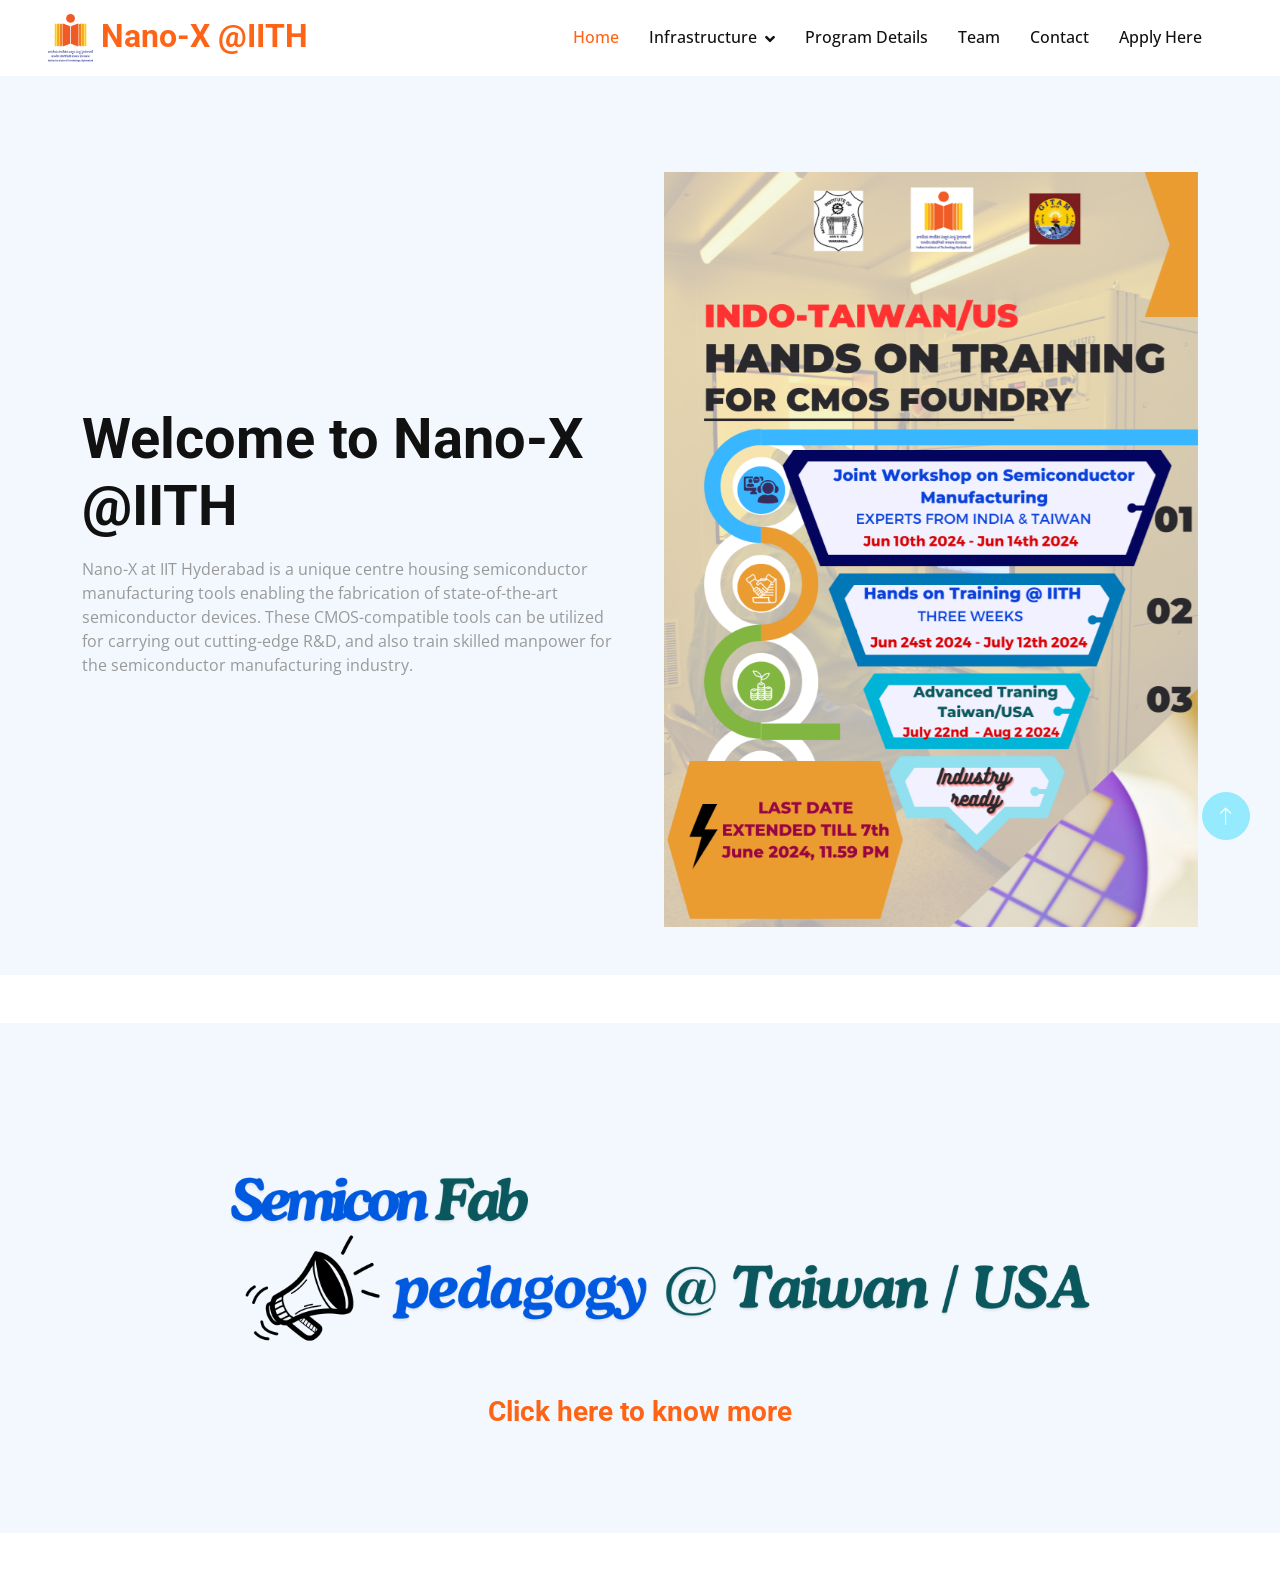
<file: index.html>
<!DOCTYPE html>
<html lang="en">

<head>
    <meta charset="utf-8">
    <title>Nano-x @ IIT Hyderabad</title>
    <meta content="width=device-width, initial-scale=1.0" name="viewport">
    <meta content="" name="keywords">
    <meta content="" name="description">

    <!-- Favicon -->
    <link href="img/favicon.ico" rel="icon">

    <!-- Google Web Fonts -->
    <link rel="preconnect" href="https://fonts.googleapis.com">
    <link rel="preconnect" href="https://fonts.gstatic.com" crossorigin>
    <link href="https://fonts.googleapis.com/css2?family=Open+Sans:wght@400;500&family=Roboto:wght@500;700&display=swap"
        rel="stylesheet">

    <!-- Icon Font Stylesheet -->
    <link href="https://cdnjs.cloudflare.com/ajax/libs/font-awesome/5.10.0/css/all.min.css" rel="stylesheet">
    <link href="https://cdn.jsdelivr.net/npm/bootstrap-icons@1.4.1/font/bootstrap-icons.css" rel="stylesheet">

    <!-- Libraries Stylesheet -->
    <link href="lib/animate/animate.min.css" rel="stylesheet">
    <link href="lib/owlcarousel/assets/owl.carousel.min.css" rel="stylesheet">

    <!-- Customized Bootstrap Stylesheet -->
    <link href="css/bootstrap.min.css" rel="stylesheet">

    <!-- Template Stylesheet -->
    <link href="css/style.css" rel="stylesheet">
</head>

<body>
    <!-- Spinner Start -->
    <div id="spinner"
        class="show bg-white position-fixed translate-middle w-100 vh-100 top-50 start-50 d-flex align-items-center justify-content-center">
        <div class="spinner-grow text-primary" role="status"></div>
    </div>
    <!-- Spinner End -->


    <!-- Navbar Start -->
    <nav class="navbar navbar-expand-lg bg-white navbar-light sticky-top p-0 px-4 px-lg-5">
        <a href="" class="navbar-brand d-flex align-items-center">
            <h2 class="m-0 text-primary"><img class="img-fluid me-2" src="img/IITH_Logo.png" alt=""
                    style="width: 45px;">Nano-X @IITH</h2>
        </a>
        <button type="button" class="navbar-toggler" data-bs-toggle="collapse" data-bs-target="#navbarCollapse">
            <span class="navbar-toggler-icon"></span>
        </button>
        <div class="collapse navbar-collapse" id="navbarCollapse">
            <div class="navbar-nav ms-auto py-4 py-lg-0">
                <a href="" class="nav-item nav-link active">Home</a>
                <div class="nav-item dropdown">
                    <a href="#" class="nav-link dropdown-toggle" id="navbarDropdown" role="button" data-bs-toggle="dropdown" aria-expanded="false">Infrastructure</a>
                    <ul class="dropdown-menu" aria-labelledby="navbarDropdown">
                        <li><a href="lithography.html" class="dropdown-item">Lithography</a></li>
                        <li><a href="deposition.html" class="dropdown-item">Deposition</a></li>
                        <li><a href="etching.html" class="dropdown-item">Etching</a></li>
                    </ul>
                </div>
                <a href="program-details.html" class="nav-item nav-link">Program Details</a>
                <a href="team.html" class="nav-item nav-link">Team</a>
                <a href="contact.html" class="nav-item nav-link">Contact</a>
                <a href="" class="nav-item nav-link">Apply Here</a>
            </div>
        </div>
    </nav>
    <!-- Navbar End -->


    <!-- Header Start -->
    <div class="container-fluid hero-header bg-light py-5 mb-5">
        <div class="container pt-5">
            <div class="row g-5 align-items-center">
                <div class="col-lg-6">
                    <h1 class="display-4 mb-3 animated slideInDown">Welcome to Nano-X @IITH</h1>
                    <p class="animated slideInDown">Nano-X at IIT Hyderabad is a unique centre housing semiconductor manufacturing tools enabling the fabrication of state-of-the-art semiconductor devices. These CMOS-compatible tools can be utilized for carrying out cutting-edge R&D, and also train skilled manpower for the semiconductor manufacturing industry. </p>
                    
                </div>
                <div class="col-lg-6 animated fadeIn">
                    <img class="img-fluid animated pulse infinite" style="animation-duration: 3s;" src="img/Indo-Taiwan.png"
                        alt="">
                </div>
            </div>
        </div>
    </div>
    <!-- Header End -->



    <!-- Facts Start -->
    <div class="container-xxl bg-light py-5 my-5">
        <div class="container py-5">
            <div class="row g-5">
                <img src="img/IMG2.png" alt="" srcset="">
            </div>
            <div class="row g-5 text-center pt-5">
                <h3><a href="program-details.html" class="text-primary">Click here to know more</a></h3>
            </div>
        </div>
    </div>
    <!-- Facts End -->



    <!-- Back to Top -->
    <a href="#" class="btn btn-lg btn-primary btn-lg-square rounded-circle back-to-top"><i
            class="bi bi-arrow-up"></i></a>


    <!-- JavaScript Libraries -->
    <script src="https://code.jquery.com/jquery-3.4.1.min.js"></script>
    <script src="https://cdn.jsdelivr.net/npm/bootstrap@5.0.0/dist/js/bootstrap.bundle.min.js"></script>
    <script src="lib/wow/wow.min.js"></script>
    <script src="lib/easing/easing.min.js"></script>
    <script src="lib/waypoints/waypoints.min.js"></script>
    <script src="lib/owlcarousel/owl.carousel.min.js"></script>
    <script src="lib/counterup/counterup.min.js"></script>

    <!-- Template Javascript -->
    <script src="js/main.js"></script>
</body>

</html>
</file>
<file: css/style.css>
/********** Template CSS **********/
:root {
    --primary: #ff6416;
    --secondary: #999999;
    --light: #F2F8FE;
    --dark: #111111;
}

.text-primary {
    color: #ff6416 !important;
}

.back-to-top {
    position: fixed;
    display: none;
    right: 30px;
    bottom: 60px;
    z-index: 99;
}

h4,
h5,
h6,
.h4,
.h5,
.h6 {
    font-weight: 500 !important;
}


/*** Spinner ***/
#spinner {
    opacity: 0;
    visibility: hidden;
    transition: opacity .5s ease-out, visibility 0s linear .5s;
    z-index: 99999;
}

#spinner.show {
    transition: opacity .5s ease-out, visibility 0s linear 0s;
    visibility: visible;
    opacity: 1;
}


/*** Button ***/
.btn {
    font-weight: 500;
    transition: .5s;
}

.btn.btn-primary {
    color: #FFFFFF;
}

.btn-square {
    width: 38px;
    height: 38px;
}

.btn-sm-square {
    width: 32px;
    height: 32px;
}

.btn-lg-square {
    width: 48px;
    height: 48px;
}

.btn-square,
.btn-sm-square,
.btn-lg-square {
    padding: 0;
    display: flex;
    align-items: center;
    justify-content: center;
    font-weight: normal;
}


/*** Navbar ***/
.navbar.sticky-top {
    top: -100px;
    transition: .5s;
}

.navbar .navbar-brand {
    height: 75px;
}

.navbar .navbar-nav .nav-link {
    margin-right: 30px;
    padding: 25px 0;
    color: var(--dark);
    font-weight: 500;
    outline: none;
}

.navbar .navbar-nav .nav-link:hover,
.navbar .navbar-nav .nav-link.active {
    color: var(--primary);
}

.navbar .dropdown-toggle::after {
    border: none;
    content: "\f107";
    font-family: "Font Awesome 5 Free";
    font-weight: 900;
    vertical-align: middle;
    margin-left: 8px;
}

@media (max-width: 991.98px) {
    .navbar .navbar-nav .nav-link {
        margin-right: 0;
        padding: 10px 0;
    }

    .navbar .navbar-nav {
        border-top: 1px solid #EEEEEE;
    }
}

@media (min-width: 992px) {
    .navbar .nav-item .dropdown-menu {
        display: block;
        border: none;
        margin-top: 0;
        top: 150%;
        opacity: 0;
        visibility: hidden;
        transition: .5s;
    }

    .navbar .nav-item:hover .dropdown-menu {
        top: 100%;
        visibility: visible;
        transition: .5s;
        opacity: 1;
    }
}

.navbar .btn:hover {
    color: #FFFFFF !important;
    background: var(--primary) !important;
}


/*** Header ***/
.hero-header .breadcrumb-item+.breadcrumb-item::before {
    color: var(--secondary);
}


/*** Service ***/
.service-item {
    position: relative;
    overflow: hidden;
}

.service-item::after {
    position: absolute;
    content: "";
    width: 0;
    height: 0;
    top: -80px;
    right: -80px;
    /* border: 80px solid; */
    transform: rotate(45deg);
    opacity: 1;
    transition: .5s;
}

.service-item.bg-white::after {
    border-color: transparent transparent var(--light) transparent;
}

.service-item.bg-light::after {
    border-color: transparent transparent #FFFFFF transparent;
}

.service-item:hover::after {
    opacity: 0;
}


/*** Roadmap ***/
.roadmap-carousel {
    position: relative;
}

.roadmap-carousel::before {
    position: absolute;
    content: "";
    height: 0;
    width: 100%;
    top: 20px;
    left: 0;
    border-top: 2px dashed var(--secondary);
}

.roadmap-carousel .roadmap-item .roadmap-point {
    position: absolute;
    width: 30px;
    height: 30px;
    top: 6px;
    left: 50%;
    margin-left: -15px;
    background: #FFFFFF;
    border: 2px solid var(--primary);
    transform: rotate(45deg);
    display: flex;
    align-items: center;
    justify-content: center;
}

.roadmap-carousel .roadmap-item .roadmap-point span {
    display: block;
    width: 18px;
    height: 18px;
    background: var(--primary);
}

.roadmap-carousel .roadmap-item {
    position: relative;
    padding-top: 150px;
    text-align: center;
}

.roadmap-carousel .roadmap-item::before {
    position: absolute;
    content: "";
    width: 0;
    height: 115px;
    top: 0;
    left: 50%;
    transform: translateX(-50%);
    border-right: 2px dashed var(--secondary);
}

.roadmap-carousel .roadmap-item::after {
    position: absolute;
    content: "";
    width: 14px;
    height: 14px;
    top: 111px;
    left: 50%;
    margin-left: -7px;
    transform: rotate(45deg);
    background: var(--primary);
}

.roadmap-carousel .owl-nav {
    margin-top: 40px;
    display: flex;
    justify-content: center;
}

.roadmap-carousel .owl-nav .owl-prev,
.roadmap-carousel .owl-nav .owl-next {
    margin: 0 12px;
    width: 50px;
    height: 50px;
    display: flex;
    align-items: center;
    justify-content: center;
    border-radius: 50px;
    font-size: 22px;
    color: var(--light);
    background: var(--primary);
    transition: .5s;
}

.roadmap-carousel .owl-nav .owl-prev:hover,
.roadmap-carousel .owl-nav .owl-next:hover {
    color: var(--primary);
    background: var(--dark);
}


/*** FAQs ***/
.accordion .accordion-item {
    border: none;
    margin-bottom: 15px;
}

.accordion .accordion-button {
    background: var(--light);
    border-radius: 2px;
}

.accordion .accordion-button:not(.collapsed) {
    color: #FFFFFF;
    background: var(--primary);
    box-shadow: none;
}

.accordion .accordion-button:not(.collapsed)::after {
    background-image: url("data:image/svg+xml,%3csvg xmlns='http://www.w3.org/2000/svg' viewBox='0 0 16 16' fill='%23fff'%3e%3cpath fill-rule='evenodd' d='M1.646 4.646a.5.5 0 0 1 .708 0L8 10.293l5.646-5.647a.5.5 0 0 1 .708.708l-6 6a.5.5 0 0 1-.708 0l-6-6a.5.5 0 0 1 0-.708z'/%3e%3c/svg%3e");
}

.accordion .accordion-body {
    padding: 15px 0 0 0;
}


/*** Footer ***/
.footer .btn.btn-link {
    display: block;
    margin-bottom: 5px;
    padding: 0;
    text-align: left;
    color: var(--secondary);
    font-weight: normal;
    text-transform: capitalize;
    transition: .3s;
}

.footer .btn.btn-link::before {
    position: relative;
    content: "\f105";
    font-family: "Font Awesome 5 Free";
    font-weight: 900;
    color: var(--secondary);
    margin-right: 10px;
}

.footer .btn.btn-link:hover {
    color: var(--primary);
    letter-spacing: 1px;
    box-shadow: none;
}

.footer .btn.btn-square {
    color: var(--primary);
    border: 1px solid var(--primary);
}

.footer .btn.btn-square:hover {
    color: #FFFFFF;
    background: var(--primary);
}

.footer .copyright {
    padding: 25px 0;
    border-top: 1px solid rgba(17, 17, 17, .1);
}

.footer .copyright a {
    color: var(--primary);
}

.footer .copyright a:hover {
    color: var(--dark);
}
</file>
